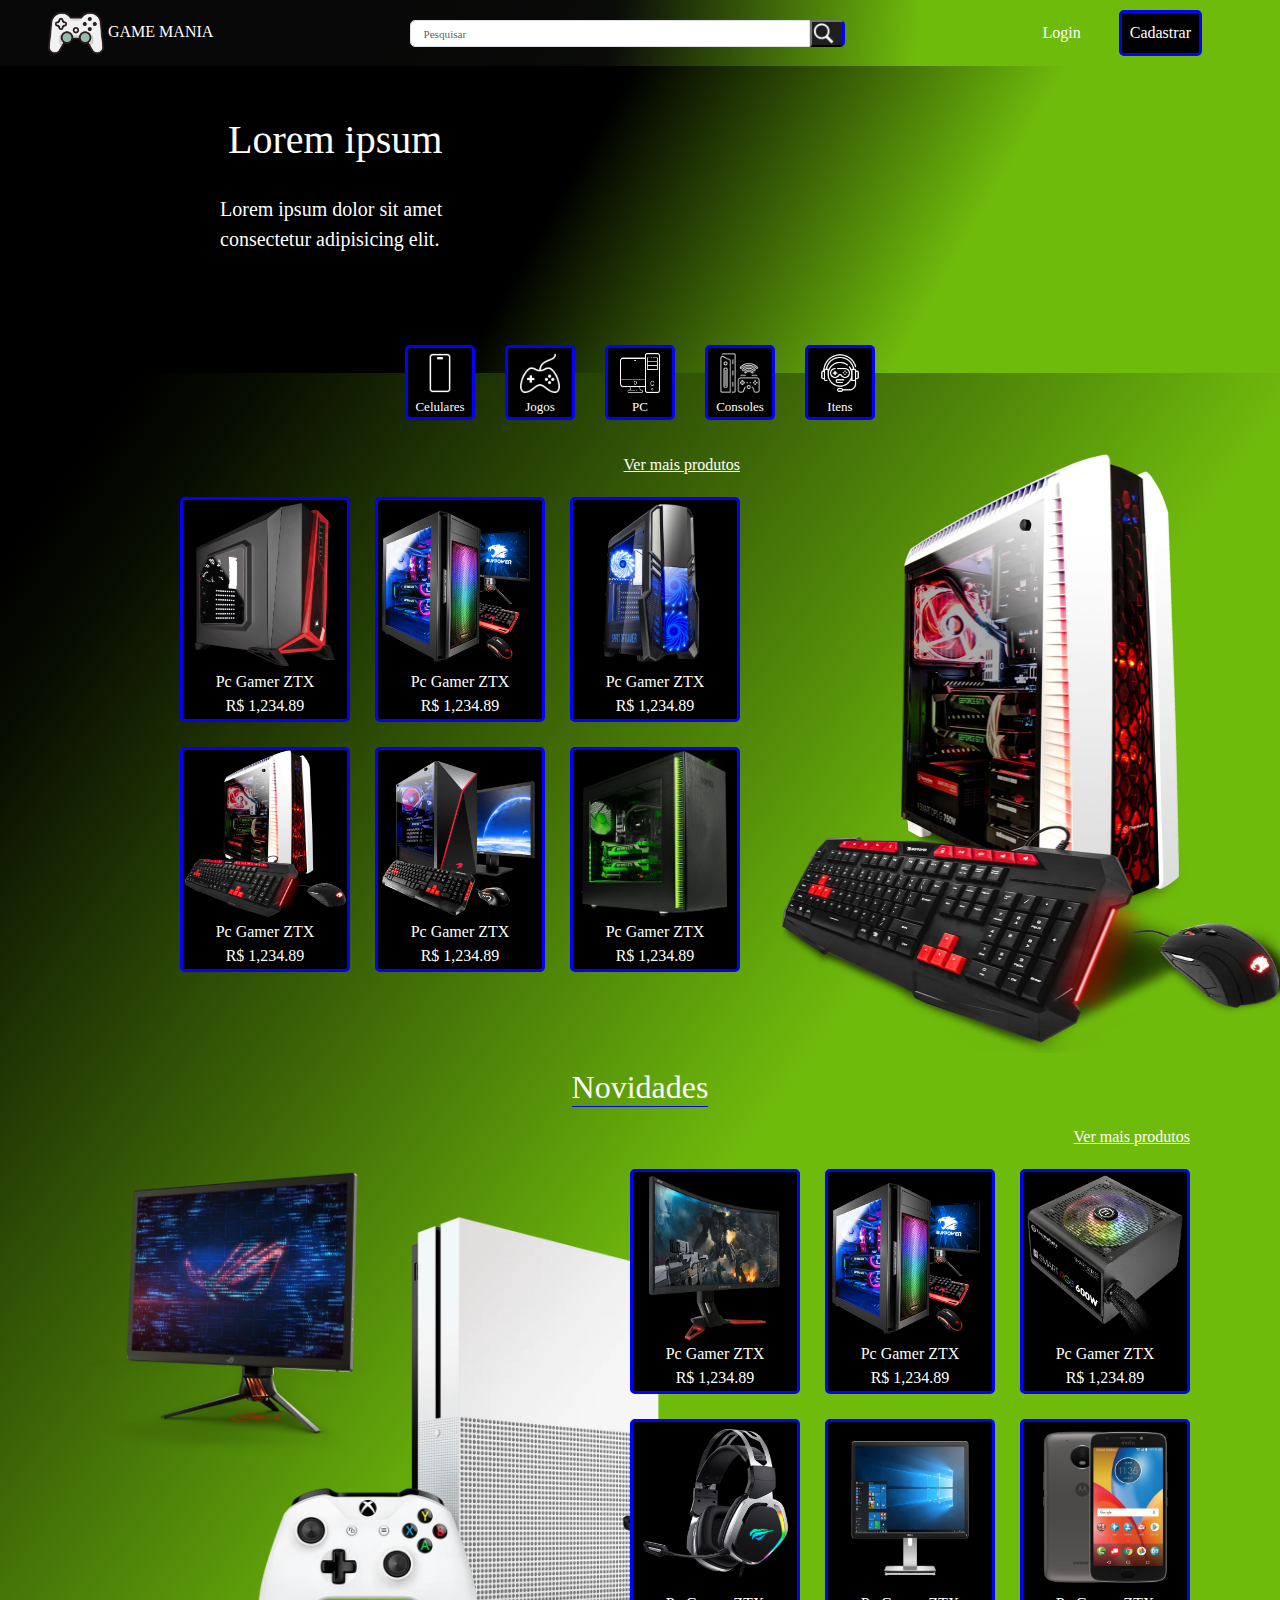
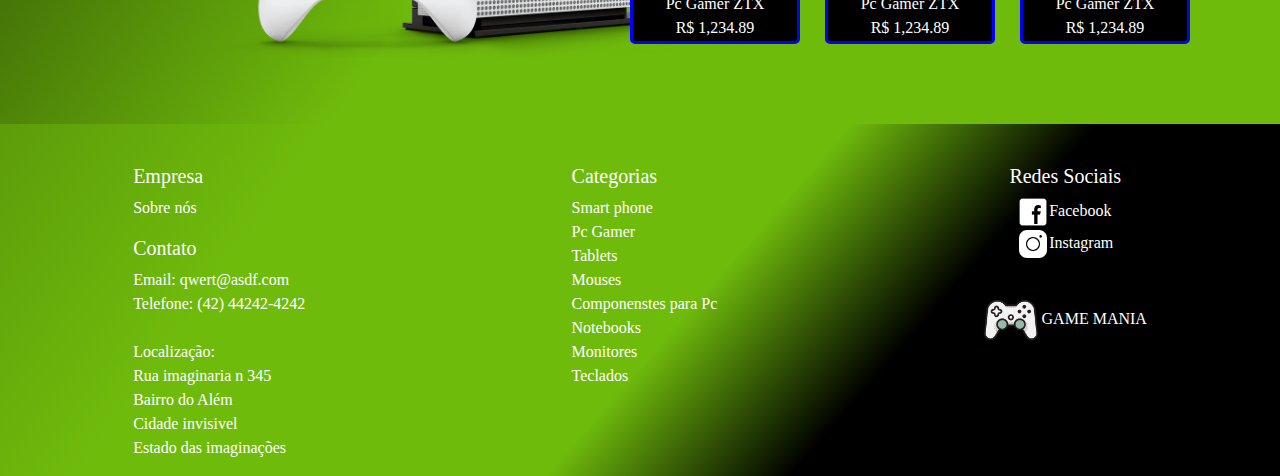
<file: index.html>
<!DOCTYPE html>
<html lang="pt-br">
<head>
    <meta charset="UTF-8">
    <meta name="viewport" content="width=device-width, initial-scale=1.0">
    <title>Game Mania</title>

    <link rel="stylesheet" href="./css/bootstrap.css">
    <link rel="stylesheet" href="https://cdn.jsdelivr.net/npm/swiper@11/swiper-bundle.min.css"/>
    <link rel="stylesheet" href="./css/gameMania.css">

</head>
<body>
    <header>
        <nav class="navbar navbar-expand-lg">
            <div class="container-fluid">
                <div class="m-0 pe-2">
                    <img src="/img/gamerControle.png" alt="logo controle" class="logo-controle">
                    <a class="navbar-brand" href="#">GAME MANIA</a>
                </div>

                <button class="navbar-toggler" type="button" data-bs-toggle="collapse" data-bs-target="#navbarSupportedContent" aria-controls="navbarSupportedContent" aria-expanded="false" aria-label="Toggle navigation">
                    <span class="navbar-toggler-icon"></span>
                </button>

                <div class="collapse navbar-collapse justify-content-end" id="navbarSupportedContent">
                    <form class="d-flex justify-content-end" role="search">
                        <input class="form-control" type="search" placeholder="Pesquisar" aria-label="Search">
                        <button class="seach-form-btn" type="submit"></button>
                    </form>
                </div>

                <div class="collapse navbar-collapse justify-content-end nav-toggle-links" id="navbarSupportedContent">
                    <ul class="navbar-nav align-items-center">
                        <li class="">
                            <a class="nav-link" aria-current="page" href="#">Login</a>
                        </li>
                        <li class="link-btn link-btn-cadastro">
                            <a class="nav-link" href="#">Cadastrar</a>
                        </li>
                    </ul>
                </div>
            </div>
        </nav>
        <section class="header-section-banner">
            <div class="header-section-banner-div">
                <h1>Lorem ipsum</h1>
                <p>Lorem ipsum dolor sit amet <br>consectetur adipisicing elit.</p>
            </div>
        </section>
    </header>
    <main>
        <section id="main-section-1">
            <div class="main-section-div-btn">
                <button onclick="" class="link-btn link-btn-btn">
                    <img src="/img/cell.png" alt="celular-icon">
                    <p>Celulares</p>
                </button>
                <button onclick="" class="link-btn link-btn-btn">
                    <img src="/img/icons8-controle-100.png" alt="controle-icon">
                    <p>Jogos</p>
                </button>
                <button onclick="" class="link-btn link-btn-btn">
                    <img src="/img/icons8-pc-100.png" alt="pc-icon">
                    <p>PC</p>
                </button>
                <button onclick="" class="link-btn link-btn-btn">
                    <img src="/img/icons8-gaming-console-64.png" alt="console-icon">
                    <p>Consoles</p>
                </button>
                <button onclick="" class="link-btn link-btn-btn">
                    <img src="/img/icons8-headphone-64.png" alt="headphone-icon">
                    <p>Itens</p>
                </button>
            </div>
            <div class="main-section-div-container">
                <div class="main-section-div-links-container">
                    <div class="links-container-verMais verMais-section-1">
                        <a href="#">Ver mais produtos</a>
                    </div>
                    <div class="links-container-cards cards-section-1">
                        <a href="#" class="link-card">
                            <img src="/img/13.png" alt="">
                            <p>Pc Gamer ZTX</p>
                            <p>R$ 1,234.89</p>
                        </a>
                        <a href="#" class="link-card"><img src="/img/2010.webp" alt="">
                            <p>Pc Gamer ZTX</p>
                            <p>R$ 1,234.89</p>
                        </a>
                        <a href="#" class="link-card"><img src="/img/640.png" alt="">
                            <p>Pc Gamer ZTX</p>
                            <p>R$ 1,234.89</p>
                        </a>
                        <a href="#" class="link-card"><img src="/img/67.png" alt="">
                            <p>Pc Gamer ZTX</p>
                            <p>R$ 1,234.89</p>
                        </a>
                        <a href="#" class="link-card"><img src="/img/410-1.png" alt="">
                            <p>Pc Gamer ZTX</p>
                            <p>R$ 1,234.89</p>
                        </a>
                        <a href="#" class="link-card"><img src="/img/978.png" alt="">
                            <p>Pc Gamer ZTX</p>
                            <p>R$ 1,234.89</p>
                        </a>
                    </div>
                </div>
                <img src="/img/67.png" alt="Computador-banner-section-1" class="img-div-container">
            </div>
        </section>
        <section id="main-section-2">
            <h2>Novidades</h2>
            <div class="main-section-div-container">
                <img src="/img/78888.png" alt="Computador-banner-section-2" class="img-div-container">
                <div class="main-section-div-links-container">
                    <div class="links-container-verMais ">
                        <a href="#">Ver mais produtos</a>
                    </div>
                    <div class="links-container-cards cards-section-2">
                        <a href="#" class="link-card">
                            <img src="/img/02-44.webp" alt="">
                            <p>Pc Gamer ZTX</p>
                            <p>R$ 1,234.89</p>
                        </a>
                        <a href="#" class="link-card"><img src="/img/2010.webp" alt="">
                            <p>Pc Gamer ZTX</p>
                            <p>R$ 1,234.89</p>
                        </a>
                        <a href="#" class="link-card"><img src="/img/90-1.webp" alt="">
                            <p>Pc Gamer ZTX</p>
                            <p>R$ 1,234.89</p>
                        </a>
                        <a href="#" class="link-card"><img src="/img/24.png" alt="">
                            <p>Pc Gamer ZTX</p>
                            <p>R$ 1,234.89</p>
                        </a>
                        <a href="#" class="link-card"><img src="/img/136.webp" alt="">
                            <p>Pc Gamer ZTX</p>
                            <p>R$ 1,234.89</p>
                        </a>
                        <a href="#" class="link-card"><img src="/img/230.webp" alt="">
                            <p>Pc Gamer ZTX</p>
                            <p>R$ 1,234.89</p>
                        </a>
                    </div>
                </div>
            </div>
        </section>
        <section id="main-section-3">
            <!-- Slider main container -->
            <!-- novidades -->
            <div class="swiper">
                <div class="title-section-3">
                    <h2 class="title">Novos Produtos</h2>
                    <a href="#" class="link">Ver todos produtos</a>
                </div>
                <!-- Additional required wrapper -->
                <div class="swiper-wrapper">
                    <!-- Slides -->
                    <div class="swiper-slide">
                        <div class="link-card">
                            <img src="/img/02-44.webp" alt="">
                            <p>Teclado TZX <br> R$1.234,56</p>
                        </div>
                    </div>
                    <div class="swiper-slide">
                        <div class="link-card">
                            <img src="/img/02-44.webp" alt="">
                            <p>Teclado TZX <br> R$1.234,56</p>
                        </div>
                    </div>
                    <div class="swiper-slide">
                        <div class="link-card">
                            <img src="/img/02-44.webp" alt="">
                            <p>Teclado TZX <br> R$1.234,56</p>
                        </div>
                    </div>
                    <div class="swiper-slide">
                        <div class="link-card">
                            <img src="/img/02-44.webp" alt="">
                            <p>Teclado TZX <br> R$1.234,56</p>
                        </div>
                    </div>
                </div>
                <!-- If we need pagination -->
                <div class="swiper-pagination"></div>

                <!-- If we need navigation buttons -->
                <div class="swiper-button-prev"></div>
                <div class="swiper-button-next"></div>
            </div>
            <!-- celular -->
            <div class="swiper">
                <div class="title-section-3">
                    <img src="./img/cell.png" alt="">
                    <h5 class="title">Celulares</h5>
                    <a href="#" class="link">Ver todos produtos</a>
                </div>
                <!-- Additional required wrapper -->
                <div class="swiper-wrapper">
                    <!-- Slides -->
                    <div class="swiper-slide">
                        <div class="link-card">
                            <img src="/img/02-44.webp" alt="">
                            <p>Teclado TZX <br> R$1.234,56</p>
                        </div>
                    </div>
                    <div class="swiper-slide">
                        <div class="link-card">
                            <img src="/img/02-44.webp" alt="">
                            <p>Teclado TZX <br> R$1.234,56</p>
                        </div>
                    </div>
                    <div class="swiper-slide">
                        <div class="link-card">
                            <img src="/img/02-44.webp" alt="">
                            <p>Teclado TZX <br> R$1.234,56</p>
                        </div>
                    </div>
                    <div class="swiper-slide">
                        <div class="link-card">
                            <img src="/img/02-44.webp" alt="">
                            <p>Teclado TZX <br> R$1.234,56</p>
                        </div>
                    </div>
                </div>
                <!-- If we need pagination -->
                <div class="swiper-pagination"></div>

                <!-- If we need navigation buttons -->
                <div class="swiper-button-prev"></div>
                <div class="swiper-button-next"></div>
            </div>
            <!-- console -->
            <div class="swiper">
                <div class="title-section-3">
                    <img src="./img/icons8-gaming-console-64.png" alt="">
                    <h5 class="title">Consoles</h5>
                    <a href="#" class="link">Ver todos produtos</a>
                </div>
                <!-- Additional required wrapper -->
                <div class="swiper-wrapper">
                    <!-- Slides -->
                    <div class="swiper-slide">
                        <div class="link-card">
                            <img src="/img/02-44.webp" alt="">
                            <p>Teclado TZX <br> R$1.234,56</p>
                        </div>
                    </div>
                    <div class="swiper-slide">
                        <div class="link-card">
                            <img src="/img/02-44.webp" alt="">
                            <p>Teclado TZX <br> R$1.234,56</p>
                        </div>
                    </div>
                    <div class="swiper-slide">
                        <div class="link-card">
                            <img src="/img/02-44.webp" alt="">
                            <p>Teclado TZX <br> R$1.234,56</p>
                        </div>
                    </div>
                    <div class="swiper-slide">
                        <div class="link-card">
                            <img src="/img/02-44.webp" alt="">
                            <p>Teclado TZX <br> R$1.234,56</p>
                        </div>
                    </div>
                </div>
                <!-- If we need pagination -->
                <div class="swiper-pagination"></div>

                <!-- If we need navigation buttons -->
                <div class="swiper-button-prev"></div>
                <div class="swiper-button-next"></div>
            </div>
            <!-- pc -->
            <div class="swiper">
                <div class="title-section-3">
                    <img src="./img/icons8-pc-100.png" alt="">
                    <h5 class="title">PC game</h5>
                    <a href="#" class="link">Ver todos produtos</a>
                </div>
                <!-- Additional required wrapper -->
                <div class="swiper-wrapper">
                    <!-- Slides -->
                    <div class="swiper-slide">
                        <div class="link-card">
                            <img src="/img/02-44.webp" alt="">
                            <p>Teclado TZX <br> R$1.234,56</p>
                        </div>
                    </div>
                    <div class="swiper-slide">
                        <div class="link-card">
                            <img src="/img/02-44.webp" alt="">
                            <p>Teclado TZX <br> R$1.234,56</p>
                        </div>
                    </div>
                    <div class="swiper-slide">
                        <div class="link-card">
                            <img src="/img/02-44.webp" alt="">
                            <p>Teclado TZX <br> R$1.234,56</p>
                        </div>
                    </div>
                    <div class="swiper-slide">
                        <div class="link-card">
                            <img src="/img/02-44.webp" alt="">
                            <p>Teclado TZX <br> R$1.234,56</p>
                        </div>
                    </div>
                </div>
                <!-- If we need pagination -->
                <div class="swiper-pagination"></div>

                <!-- If we need navigation buttons -->
                <div class="swiper-button-prev"></div>
                <div class="swiper-button-next"></div>
            </div>
            <!-- componentes -->
            <div class="swiper">
                <div class="title-section-3">
                    <img src="./img/icons8-headphone-64.png" alt="">
                    <h5 class="title">Componentes</h5>
                    <a href="#" class="link">Ver todos produtos</a>
                </div>
                <!-- Additional required wrapper -->
                <div class="swiper-wrapper">
                    <!-- Slides -->
                    <div class="swiper-slide">
                        <div class="link-card">
                            <img src="/img/02-44.webp" alt="">
                            <p>Teclado TZX <br> R$1.234,56</p>
                        </div>
                    </div>
                    <div class="swiper-slide">
                        <div class="link-card">
                            <img src="/img/02-44.webp" alt="">
                            <p>Teclado TZX <br> R$1.234,56</p>
                        </div>
                    </div>
                    <div class="swiper-slide">
                        <div class="link-card">
                            <img src="/img/02-44.webp" alt="">
                            <p>Teclado TZX <br> R$1.234,56</p>
                        </div>
                    </div>
                    <div class="swiper-slide">
                        <div class="link-card">
                            <img src="/img/02-44.webp" alt="">
                            <p>Teclado TZX <br> R$1.234,56</p>
                        </div>
                    </div>
                </div>
                <!-- If we need pagination -->
                <div class="swiper-pagination"></div>

                <!-- If we need navigation buttons -->
                <div class="swiper-button-prev"></div>
                <div class="swiper-button-next"></div>
            </div>
            <!-- jogos -->
            <div class="swiper">
                <div class="title-section-3">
                    <img src="./img/icons8-controle-100.png" alt="">
                    <h5 class="title">Jogos</h5>
                    <a href="#" class="link">Ver todos produtos</a>
                </div>
                <!-- Additional required wrapper -->
                <div class="swiper-wrapper">
                    <!-- Slides -->
                    <div class="swiper-slide">
                        <div class="link-card">
                            <img src="/img/02-44.webp" alt="">
                            <p>Teclado TZX <br> R$1.234,56</p>
                        </div>
                    </div>
                    <div class="swiper-slide">
                        <div class="link-card">
                            <img src="/img/02-44.webp" alt="">
                            <p>Teclado TZX <br> R$1.234,56</p>
                        </div>
                    </div>
                    <div class="swiper-slide">
                        <div class="link-card">
                            <img src="/img/02-44.webp" alt="">
                            <p>Teclado TZX <br> R$1.234,56</p>
                        </div>
                    </div>
                    <div class="swiper-slide">
                        <div class="link-card">
                            <img src="/img/02-44.webp" alt="">
                            <p>Teclado TZX <br> R$1.234,56</p>
                        </div>
                    </div>
                </div>
                <!-- If we need pagination -->
                <div class="swiper-pagination"></div>

                <!-- If we need navigation buttons -->
                <div class="swiper-button-prev"></div>
                <div class="swiper-button-next"></div>
            </div>
            <!-- sobre -->
            <div class="sobreNos">
                <h2>Sobre Nós</h2>
                <div class="sobreNos-infos">
                    <div class="sobreNos-infos-div">
                        <p>QUEM SOMOS</p>
                        <p>Lorem ipsum dolor sit amet consectetur adipisicing elit.</p>
                    </div>
                    <div class="sobreNos-infos-div">
                        <p>NOSSA MISSÃO</p>
                        <p>Lorem ipsum dolor sit amet consectetur adipisicing elit.</p>
                    </div>
                    <div class="sobreNos-infos-div">
                        <p>NOSSOS VALORES</p>
                        <p>Lorem ipsum dolor sit amet consectetur adipisicing elit.</p>
                    </div>
                </div>
            </div>
        </section>
    </main>
    <footer>
        <div class="footer-container">
            <div class="footer-container-div-info">
                <h5>Empresa</h5>
                <p>Sobre nós</p>
                <h5>Contato</h5>
                <p>
                    Email: qwert@asdf.com <br>
                    Telefone:  (42) 44242-4242 <br><br>
                    Localização: <br> Rua imaginaria n 345 <br>
                    Bairro do Além <br>
                    Cidade invisivel <br>
                    Estado das imaginações
                </p>
            </div>
            <div class="footer-container-div-categoria">
                <h5>Categorias</h5>
                <ul>
                    <li>
                        <a href="#">Smart phone</a>
                    </li>
                    <li>
                        <a href="#">Pc Gamer</a>
                    </li>
                    <li>
                        <a href="#">Tablets</a>
                    </li>
                    <li>
                        <a href="#">Mouses</a>
                    </li>
                    <li>
                        <a href="#">Componenstes para Pc</a>
                    </li>
                    <li>
                        <a href="#">Notebooks</a>
                    </li>
                    <li>
                        <a href="#">Monitores</a>
                    </li>
                    <li>
                        <a href="#">Teclados</a>
                    </li>
                </ul>
            </div>
            <div class="footer-container-div-redesSociais">
                <div class="div-redesSociais">
                    <h5>Redes Sociais</h5>
                    <ul>
                        <li><a href="#"><img class="redes" src="/img/icons8-facebook-50.png" alt="icon-facebook">Facebook</a></li>
                        <li><a href="#"><img class="redes" src="/img/icons8-instagram-50.png" alt="icon-instagram">Instagram</a></li>
                    </ul>
                </div>
                <div>
                    <img src="/img/gamerControle.png" alt="logo controle" class="logo">
                    <a class="" href="#">GAME MANIA</a>
                </div>
            </div>
        </div>
    </footer>

    <script src="./js/bootstrap.js"></script>
    <script src="https://cdn.jsdelivr.net/npm/swiper@11/swiper-bundle.min.js"></script>
    <script src="./js/script.js"></script>
</body>
</html>
</file>
<file: css/gameMania.css>
@charset "UTF-8";

:root {
    --font-Microsoft-Sans-Serif: "Microsoft Sans Serif";
    --cor-pardrão-letras: #FFF;
    --cor-botôes-cards: black;
    --bordas-botões-cards: 3px solid #0500F9;
}


/* Reset CSS */
* {
    margin: 0;
    padding: 0;
    color: var(--cor-pardrão-letras);
    font-family: var(--font-Microsoft-Sans-Serif);
}

/* Elements */
a{
    color: var(--cor-pardrão-letras);
}
body {
    background: linear-gradient(126deg, #000 14.48%, #080D01 19.32%, #6FBB0C 56.8%);
    @media screen and (max-width: 480px){
        background: linear-gradient(176deg, #000 22.17%, #6FBB0C 61.88%);
    }
}

/* Styles relativos a page */
.link-btn {
    border-radius: 5px;
    border: 3px solid #0500F9;
    background: #000;
}
.link-card {
    background-color: var(--cor-botôes-cards);
    border: var(--bordas-botões-cards);
    border-radius: 5px;
    text-decoration: none;
    display: flex;
    flex-direction: column;
    align-items: center;

    p {
        margin: 0;
    }
    img{
        width: 162px;
        height: 170px;
    }
}
.links-container-verMais {
    display: flex;
    justify-content: end;
    margin-bottom: 20px;
}
.verMais-section-1{
    position: relative;
    left: 50px;
}
.links-container-cards {
    display: grid;
    grid-template-columns: 170px 170px 170px; /* Três colunas de tamanhos diferentes */
    grid-template-rows: 225px 225px; /* Duas linhas de tamanhos diferentes */
    grid-gap: 25px;
}
.cards-section-1{
    position: relative;
    top: auto;
    left: 90px;
    z-index: 2;
}
.cards-section-2{
    position: relative;
    top: auto;
    left: 40px;
    z-index: 2;
}


/* Styles relativos a navbar */
.navbar{
    background: linear-gradient(98deg, rgba(9, 9, 9, 0.87) 47.79%, #6FBB0C 71.69%);

    .nav-link, .navbar-brand {color: var(--cor-pardrão-letras);}
    .navbar-brand{
        font-size: 1rem;
        margin: auto;
    }
    .logo-controle {width: 3.5rem;}
    form .d-flex {
        width: 250px;
    }
    .form-control {
        width: 25rem;
        height: 27px;
        border-radius: 5px 0px 0px 5px;
    }
    /* Navegadores baseados no motor Gecko*/
    .form-control::-moz-placeholder {font-size: 0.7rem;}
    /* navegadores que não são baseados no motor Gecko (por exemplo, Chrome, Safari, Edge, etc.). */
    .form-control::placeholder {font-size: 0.7rem;}
    .seach-form-btn{
        background-color: #1E1E1E;
        background-image: url(/img/icons8-lupa-50.png);
        background-repeat: no-repeat;
        background-size: contain;
        width: 15px;
        height: 27px;
        padding: 5px 15px;
        border-radius: 0px 5px 5px 0px;
        border-color: #1E1E1E;
        border-right: 3px solid #0500F9;
    }
    .link-btn-cadastro{
        margin: 2px 30px;
    }

    
}

/* Styles relativos ao banner */
.header-section-banner{
    height: 307px;
    background: linear-gradient(120deg, #000 43.49%, #6FBB0C 73.34%);
    display: flex;
    flex-direction: column;
    /* isso faz a div passar por cima de outra ou qualquer container */
    position: relative;
    z-index: 1;

    .header-section-banner-div {
        margin: 50px 30px 3px 220px;

        h1 {
            margin-bottom: 30px;
            margin-right: 0;
            margin-left: 8px;
        }
        p {
            font-size: 20px;
        }
    }
}
/* Styles relativos ao main */
#main-section-1 {
    display: flex;
    justify-content: center;
    margin: 0;

    .main-section-div-btn{
        display: flex;
        justify-content: space-around;
        width: 500px;
        /* isso faz a div passar por cima de outra ou qualquer container */
        position: absolute;
        z-index: 2;
        top: 345px;

        .link-btn-btn{
            width: 70px;
            height: 75px;
            display: flex;
            flex-direction: column;
            justify-content: center;
            align-items: center;
            gap: 4px;

            img {
                background-repeat: no-repeat;
                background-size: contain;
                height: 40px;
                width: 40px;
                margin-top: 4px;
            }
            p {
                margin: 0;
                font-size: 13px;
            }
        }
        .link-btn-btn:hover {
            transform: translateY(-10px); /* Ajuste a quantidade de movimento para cima conforme necessário */
            transition: transform 0.3s ease;
        }
        .link-btn-btn:active {
            transform: translateY(-10px); /* Ajuste a quantidade de movimento para cima conforme necessário */
            transition: transform 0.3s ease;
        }
    }
    .main-section-div-container{
        display: flex;
        margin-top: 80px;


        img.img-div-container {
            width: 500px;
            height: 600px;
            position: relative;
            left: 90px;
        }
        .main-section-div-links-container{
            width: 600px;
            display: flex;
            flex-direction: column;
        }
    }
}
#main-section-2 {
    display: flex;
    justify-content: center;
    flex-direction: column;
    align-items: center;
    margin: 0;

    h2 {
        margin-top: 15px;
        border-bottom: 1px solid #0500F9;
    }
    .main-section-div-container{
        display: flex;
        margin-top: 10px;


        img.img-div-container {
            width: 600px;
            height: 600px;
            position: absolute;
            left: 80px;
        }
        .main-section-div-links-container{
            width: 600px;
            display: flex;
            flex-direction: column;
            position: relative;
            left: 250px;
        }
    }
}
#main-section-3{
    .swiper{
        /* background-color: #0500F9; */

        .title-section-3{
            display: flex;
            flex-direction: column;
            justify-content: center;
            margin-top: 10px;
            img {
                align-self: center;
                width: 3rem;
            }
            .title {
                align-self: center;
            }
            .link {
                align-self: end;
                margin-right: 30px;
                margin-bottom: 15px;
            }
        }
    }
    .swiper-slide{
        display: flex;
        justify-content: center;
        align-items: center;
        margin-bottom: 50px;
    }

    .link-card {
        width: 140px;
        height: 190px;

        img {
            width: 8.65rem;
        }
    }
}
/* Styles realivos ao footer */
.footer-container{
    background: linear-gradient(131deg, rgba(111, 187, 12, 0.44) 53.64%, #000 69.16%);
    display: flex;
    justify-content: space-around;
    margin-top: 80px;

    ul {
        list-style: none;
        margin: 0;
        padding: 0;
    }
    a {
        text-decoration: none;
    }

    .footer-container-div-info{
        margin-top: 40px;
    }
    .footer-container-div-categoria{
        margin-top: 40px;
    }
    .footer-container-div-redesSociais{
        margin-top: 40px;
        display: flex;
        flex-direction: column;
        align-items: center;

        .div-redesSociais{
            display: flex;
            flex-direction: column;
            align-items: center;
            margin-bottom: 40px;
        }

        img.redes{
            width: 32px;
            height: 32px;
        }

        img.logo{
            width: 54px;
            height: 40px;
        }
    }

    @media screen and (max-width: 480px) {
        display: grid;
        grid-template-columns: 1fr 1fr;
        background: linear-gradient(150deg, #000 43.54%, #6FBB0C 80.56%);

        .footer-container-div-redesSociais{
            order: 1;
        }
        .footer-container-div-categoria{
            order: 0;
            margin-left: 1rem;
        }
        .footer-container-div-info{
            order: 2;
            margin-left: 1rem;
        }
    }
}

@media screen and (max-width: 480px) {
    #main-section-1{
        display: none;
    }
    #main-section-2{
        display: none;
    }
    .navbar{
        .navbar-toggler{
            box-shadow: none;
        }
        .form-control {
            width: 100%;
        }
        .seach-form-btn{
            background-color: #1E1E1E;
            background-image: url(/img/icons8-lupa-50.png);
            background-repeat: no-repeat;
            background-size: contain;
            width: 15px;
            height: 27px;
            padding: 5px 15px;
            border: 0;
            border-radius: 0px 5px 5px 0px;
            border-color: #1E1E1E;
            border-right: 3px solid #0500F9;
        }
    } 
    .container-fluid {
        padding: 10px 30px;
    }
    .collapse{
        margin-top: 25px;
    }
    .nav-toggle-links{
        margin-top: 10px;

        ul.navbar-nav {
            flex-direction: row;
            justify-content: space-between;
        }
        .link-btn-cadastro{
            margin: 15px 0px;
            padding: 0px 15px;
        }
    }
    button.navbar-toggler{
        box-shadow: none;
    }
    .header-section-banner .header-section-banner-div {
        margin: 50px 30px 20px 25px;

        h1 {
            margin-bottom: 10px;
        }
        p {
            font-size: 15px;
            margin-left: 28px;
        }
    }
    .sobreNos{
        margin-top: 40px;
        display: flex;
        flex-direction: column;
        text-align: center;
        .sobreNos-infos{
            background: linear-gradient(150deg, #000 43.54%, #6FBB0C 80.56%);
            border: 1px solid #0500F9;
            border-radius: 10px;
            align-self: center;
            display: flex;
            flex-direction: column;
            .sobreNos-infos-div{
                width: 70%;
                display: flex;
                flex-direction: column;
                align-self: center;
            }
        }
    }
}
@media screen and (max-width: 320px) {
    #main-section-1{
        display: none;
    }
    #main-section-2{
        display: none;
    }
    .navbar{
        .form-control {
            width: 100%;
        }
        .navbar-toggler{
            box-shadow: none;
        }
        .seach-form-btn{
            background-color: #1E1E1E;
            background-image: url(/img/icons8-lupa-50.png);
            background-repeat: no-repeat;
            background-size: contain;
            width: 15px;
            height: 27px;
            padding: 5px 15px;
            border: 0;
            border-radius: 0px 5px 5px 0px;
            border-color: #1E1E1E;
            border-right: 3px solid #0500F9;   
        }
    }
    .container-fluid {
        padding: 10px 30px;
    }
    .collapse{
        margin-top: 25px;
    }
    .nav-toggle-links{
        margin-top: 10px;

        ul.navbar-nav {
            flex-direction: row;
            justify-content: space-between;
        }
        .link-btn-cadastro{
            margin: 15px 0px;
            padding: 0px 15px;
        }
    }
    .header-section-banner .header-section-banner-div {
        margin: 50px 30px 20px 25px;

        h1 {
            margin-bottom: 10px;
        }
        p {
            font-size: 15px;
            margin-left: 28px;
        }
    }
    .sobreNos{
        margin-top: 40px;
        display: flex;
        flex-direction: column;
        text-align: center;
        .sobreNos-infos{
            background: linear-gradient(150deg, #000 43.54%, #6FBB0C 80.56%);
            border: 1px solid #0500F9;
            border-radius: 10px;
            align-self: center;
            display: flex;
            flex-direction: column;
            .sobreNos-infos-div{
                width: 70%;
                display: flex;
                flex-direction: column;
                align-self: center;
            }
        }
    }
}
@media screen and (min-width: 480px) {
    #main-section-3{
        display: none;
    }
}
</file>
